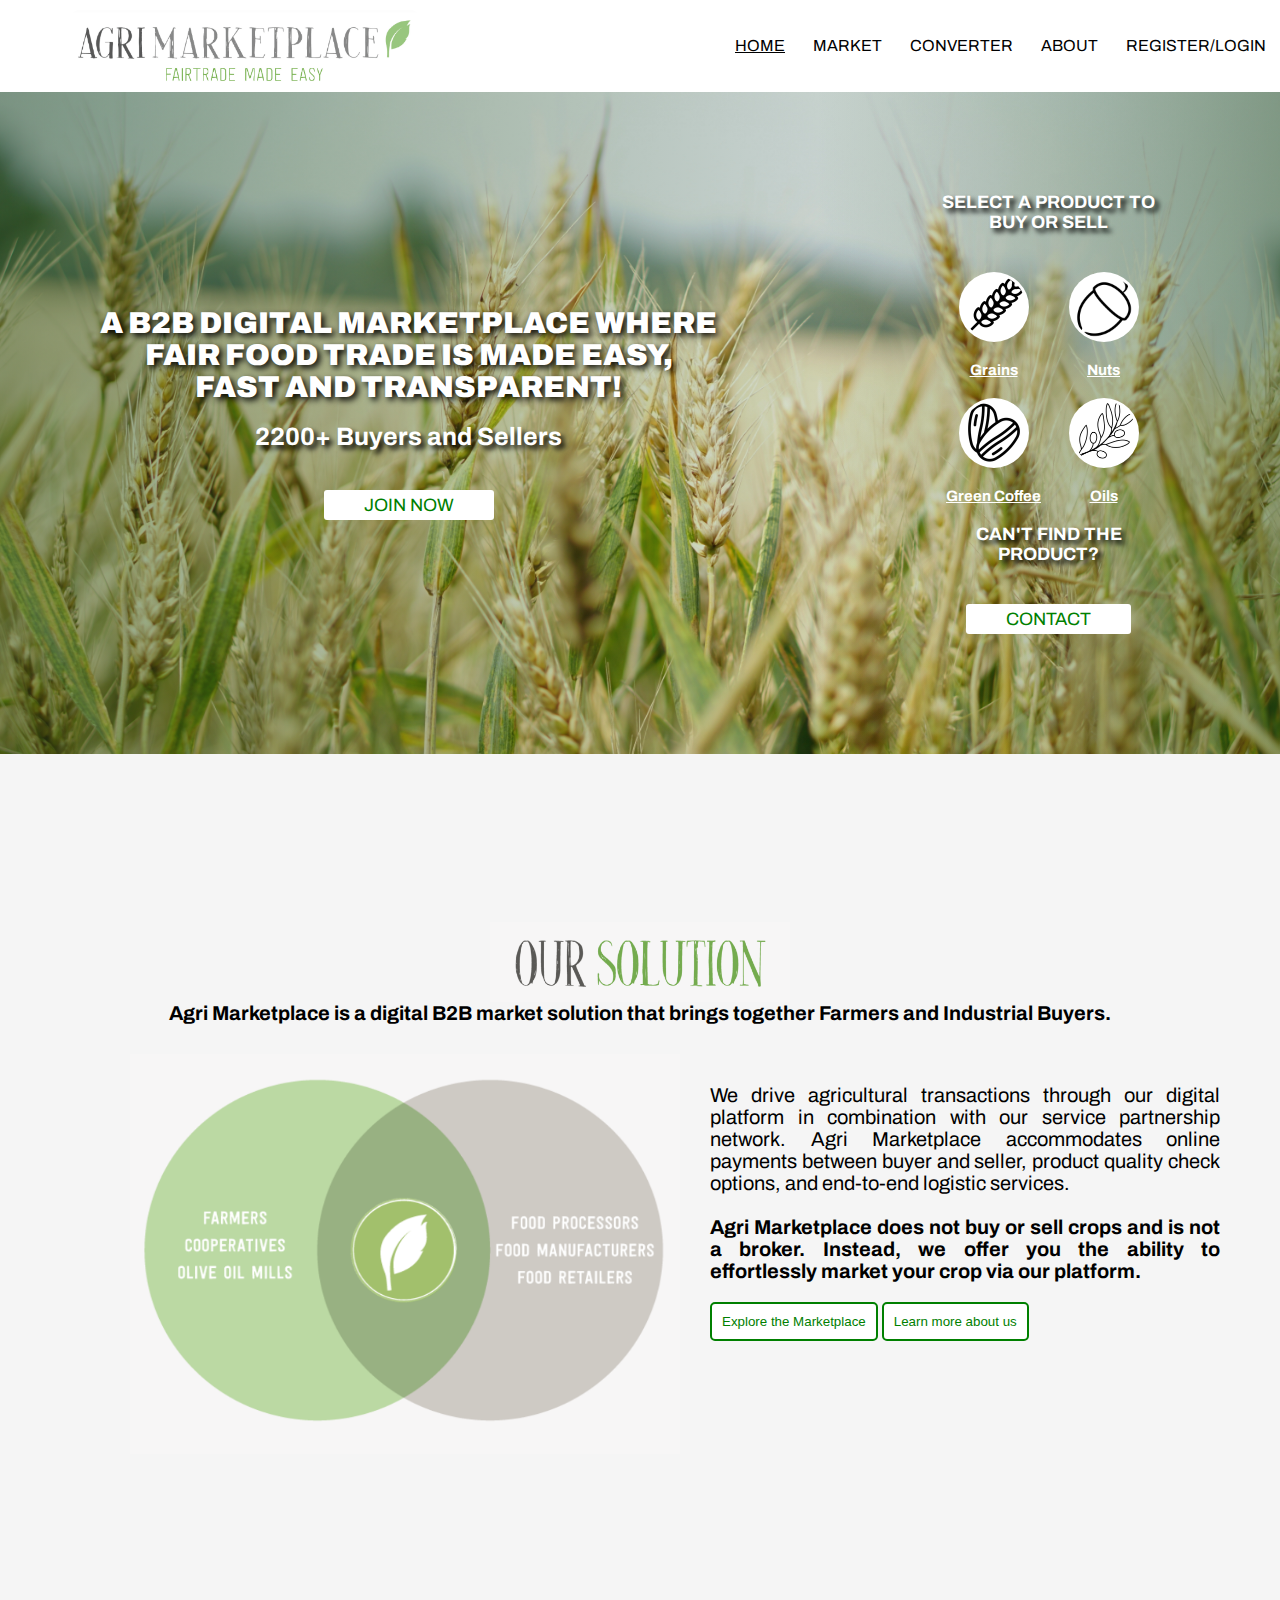
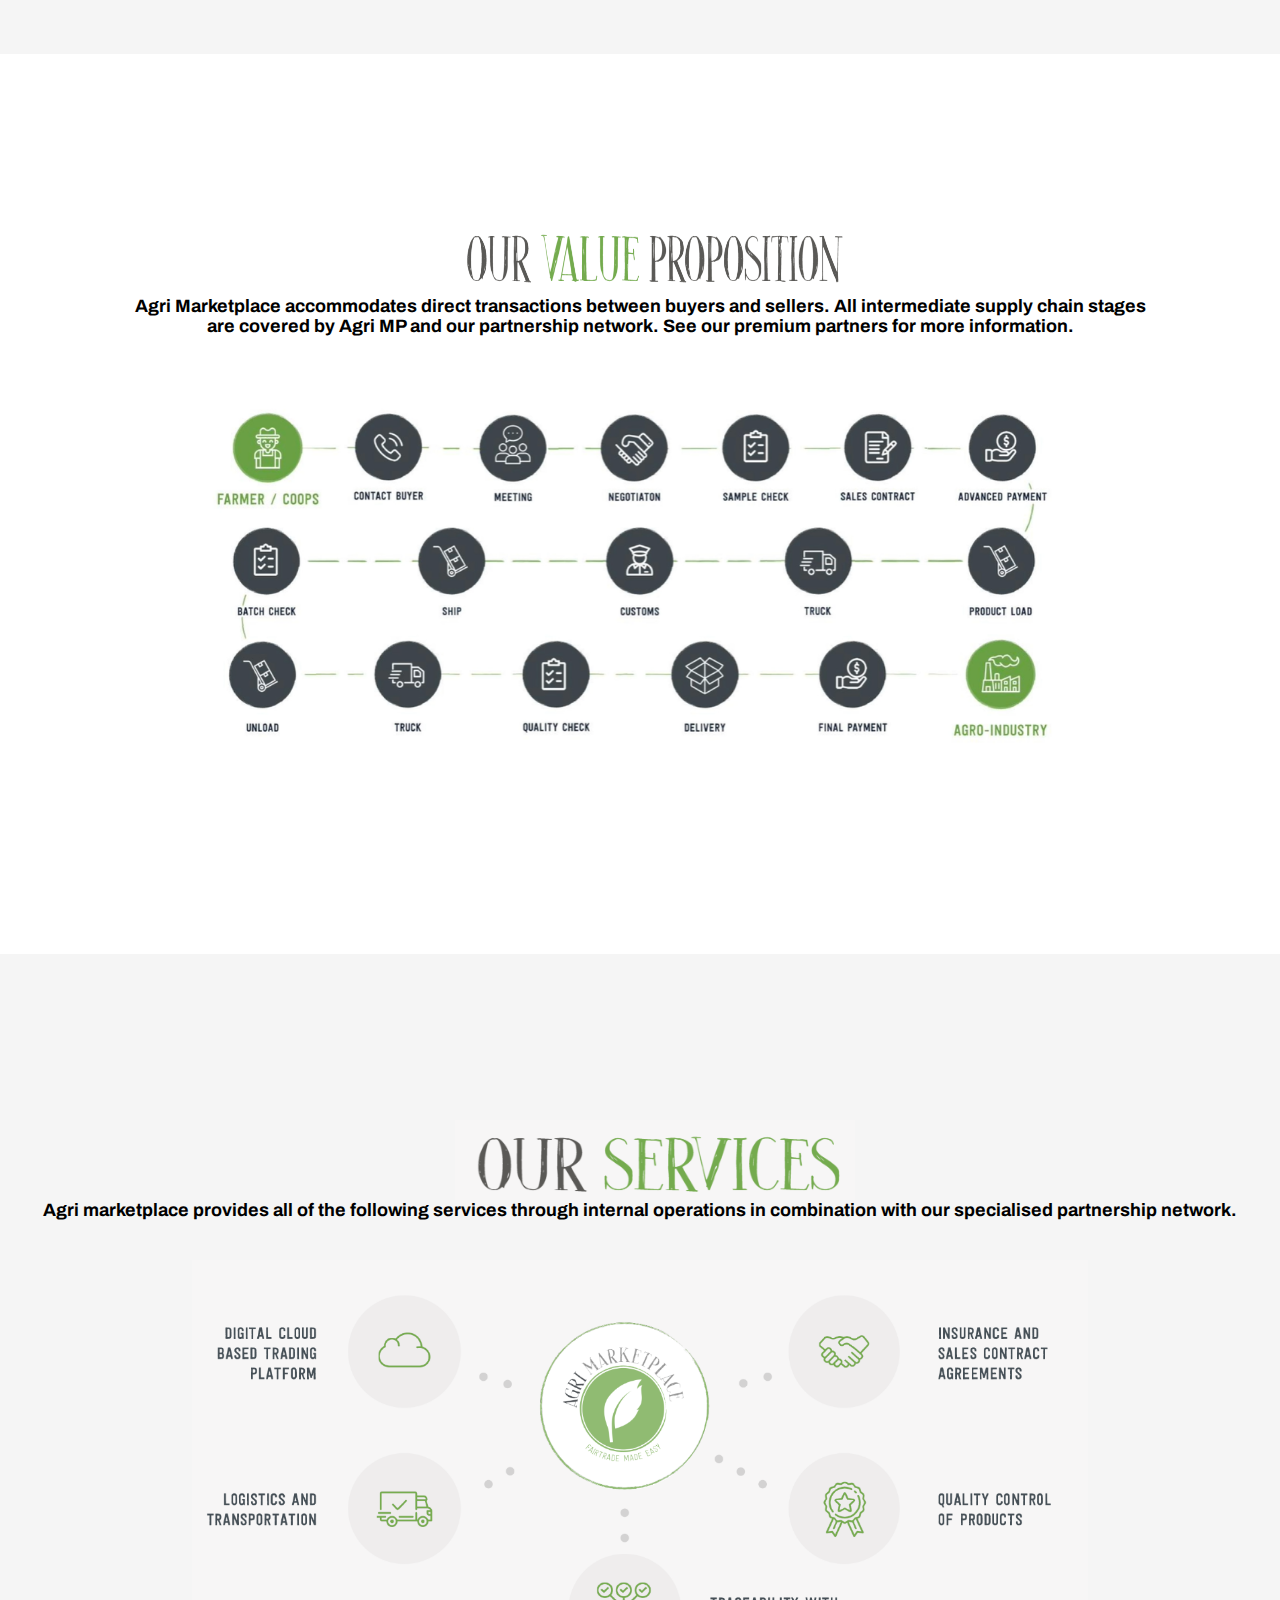
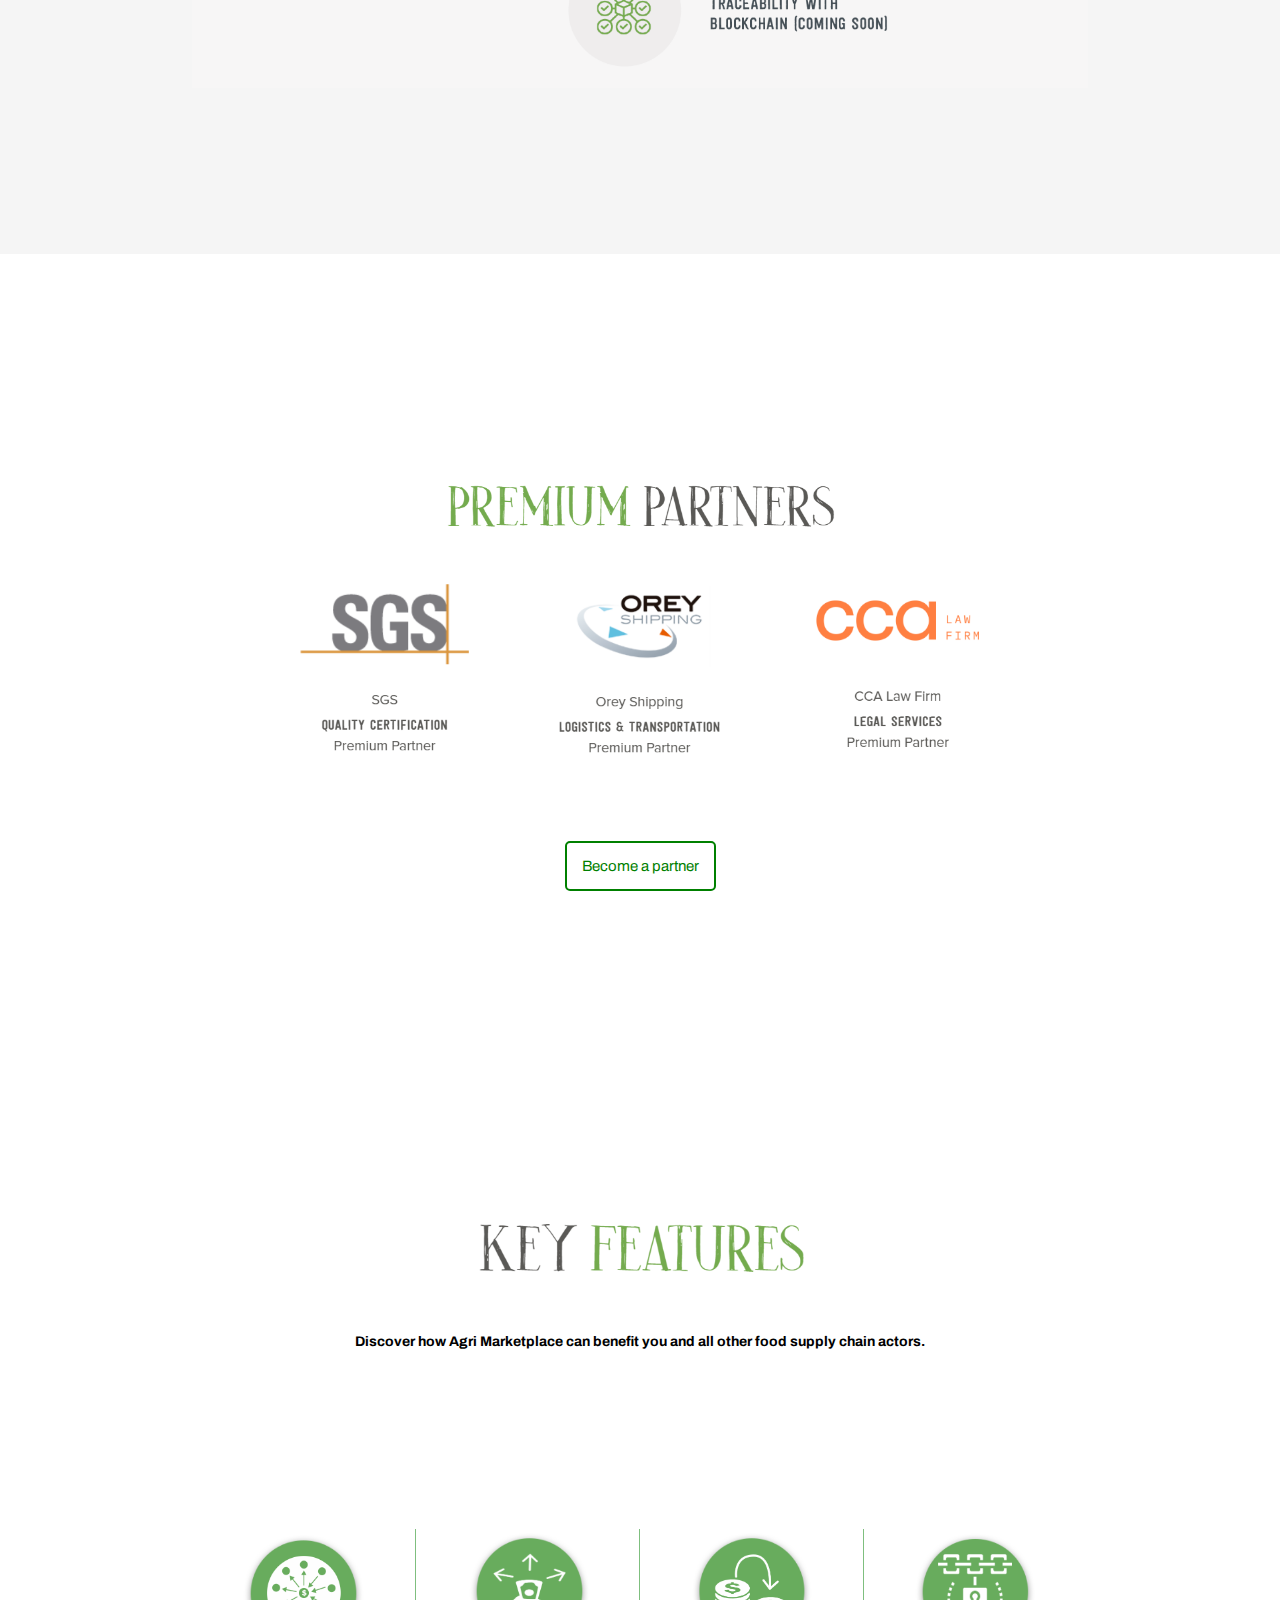
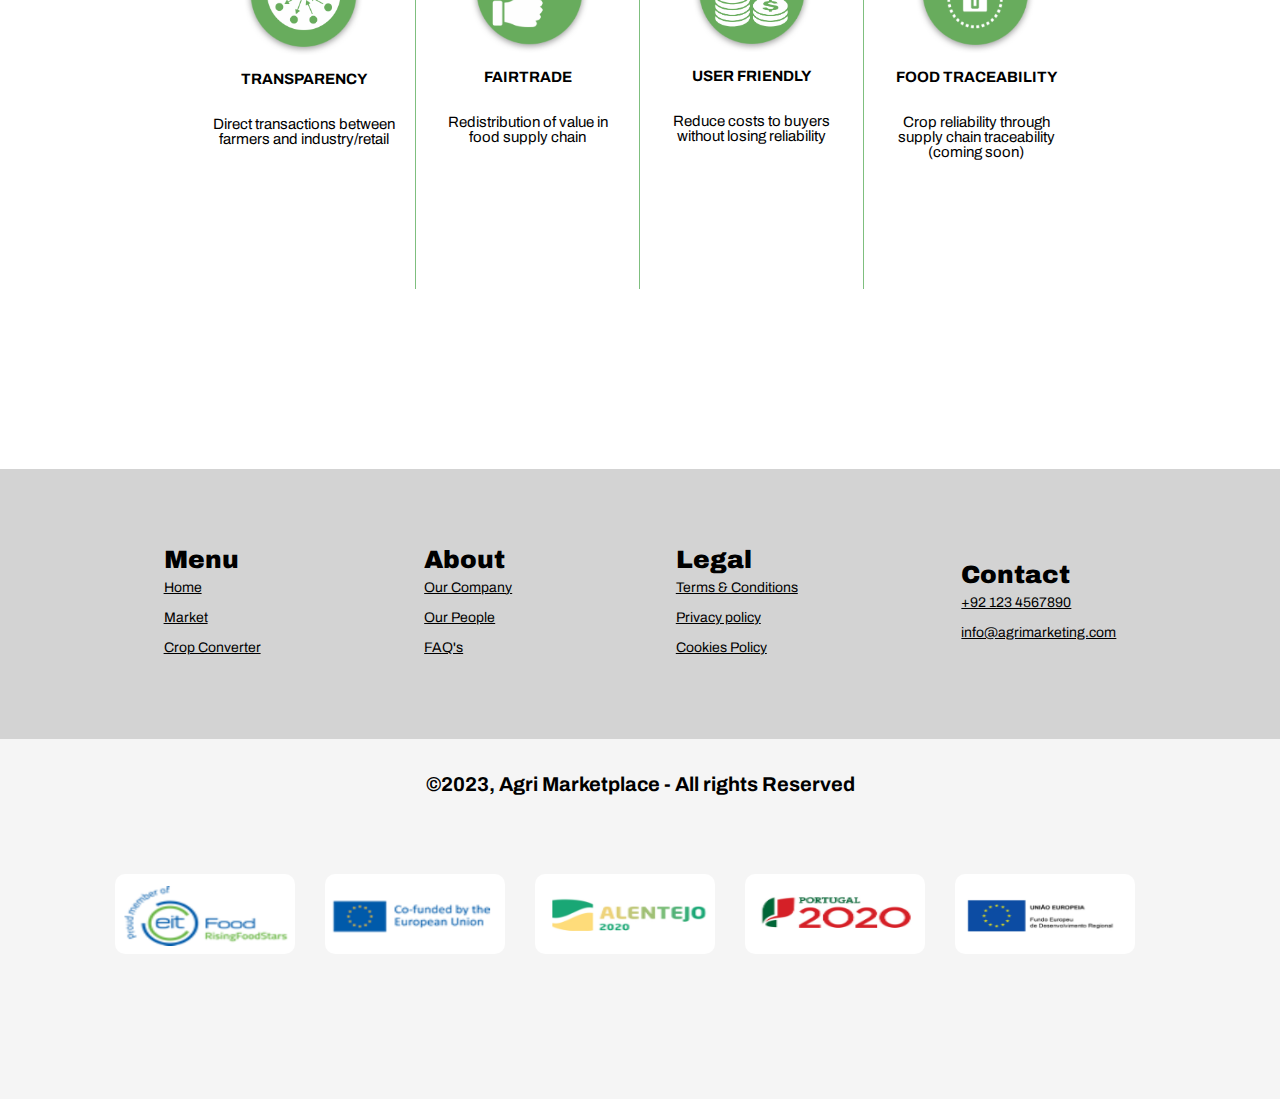
<file: index.html>
<!DOCTYPE html>
<html lang="en">


<head>
    <meta charset="UTF-8">
    <meta http-equiv="X-UA-Compatible" content="IE=edge">
    <meta name="robots" content="index,follow">
    <meta http-equiv="refresh" content="20">
    <meta name="viewport" content="width=device-width, initial-scale=1.0">
    <meta name="description" content="This website is linked to a platform that is related to Agricultural company that sells and buys product and many other things related to Agriculture.">
    <link rel="stylesheet" href="./styles.css">
    <link href="https://fonts.googleapis.com/css2?family=Archivo:ital,wght@0,400;0,500;0,600;1,400;1,500&display=swap" rel="stylesheet">
    <link rel="icon" href="./Icon and Images/agriculture-icon.png">
    <title>Agriculture | Marketplace  </title>
</head>


<body>

<!-- HOME SECTION -->

<section id="Home">
  
<header>
    <div class="header-main-div">

        <div class="logo-div">  
        <a href="#"><img id="main-logo" src="./Icon and Images/Agri Marketplace Logo.png"></a>
        </div>  

        <div class="links-div">
        <ul>
            <li><a href="#"><u> HOME </u></a></li>  
            <li><a href="https://agrimp.com/commodities?options=1">MARKET</a></li>
              <li><a href="https://agrimp.com/tools"> CONVERTER</a></li>
              <li><a href="https://agrimp.com/our-company">ABOUT</a></li>
              <li><a href="https://agrimp.com/users/sign_up"> REGISTER/LOGIN</a></li>
          </ul>
        </div>

      </div>
</header>

<div id="Homebody">

    <div class="home">
            <div id="Homepage-text">
            <h2><b> A B2B DIGITAL MARKETPLACE WHERE <br> FAIR FOOD TRADE IS MADE EASY, <br> FAST AND TRANSPARENT!</b> </h2>
            <h3> 2200+ Buyers and Sellers</h3>
            <a  href="https://agrimp.com/users/sign_up"><button class="Homepage-buttons" >JOIN NOW</button></a>
    </div>
    
    <div class="Sideblock">
            <div id="Homepage-text">
              <h4>SELECT A PRODUCT TO BUY OR SELL</h4>
              <div class="icons-div">
              <div class="grains"><a href="https://agrimp.com/commodities?options=1"><img class="icons" src="./Icon and Images/wheat.ico"></a>
              <a href="https://agrimp.com/commodities?options=1">Grains</a></div>
              <div class="grains"><a href="https://agrimp.com/commodities?options=1"><img class="icons" src="./Icon and Images/OakNut_5190 (1).ico"></a>
              <a href="https://agrimp.com/commodities?options=1">Nuts</a></div>
              <div class="grains"><a href="https://agrimp.com/commodities?options=1"><img class="icons" src="./Icon and Images/seed_caffeine_beans_coffee_icon_252288.ico"></a>
              <a href="https://agrimp.com/commodities?options=1">Green Coffee</a></div>
              <div class="grains"><a href="https://agrimp.com/commodities?options=1"><img class="icons" src="./Icon and Images/ecology_tree_peace_nature_plant_olive_tree_icon_218898.ico"></a>
              <a href="https://agrimp.com/commodities?options=1">Oils</a></div>
            </div>
              <h4>CAN'T FIND THE PRODUCT?</h4>
              <a  href="https://agrimp.com/users/sign_up"><button class="Homepage-buttons">CONTACT</button></a>
            </div>
    </div>         
  </div>
</section>

<!-- SOLUTION SECTION -->

<section class="solution">
  <div class="main-solution">
    <img id="Solutions-img" src="./Icon and Images/Our Solution.png" >
    <h3>Agri Marketplace is a digital B2B market solution that brings together Farmers and Industrial Buyers.</h3>
    
    <div class="horizontal-solution">
      <div class="solution-img">
        <img id="solution-img" src="./Icon and Images/Solution Image.png" >
      </div>

      <div class="solution-text">
        <p>
          We drive agricultural transactions through our digital platform in combination with our service partnership network. Agri Marketplace accommodates online payments between buyer and seller, product quality check options, and end-to-end logistic services.
          <br><br>
          <b>
            Agri Marketplace does not buy or sell crops and is not a broker. Instead, we offer you the ability to effortlessly market your crop via our platform.
          </b>
        </p>
        <div class="solution-buttons">
          <a href="https://agrimp.com/commodities?options=1"><button>Explore the Marketplace</button></a>
          <button>Learn more about us</button>
        </div> 
    </div>
  </div>
  </div>
</section>

<!-- OUR VALUES -->

<section class="values">
  <div class="values-content">
    <img id="value-logo" src="./Icon and Images/Our Value Proposition.png">
    <h3>Agri Marketplace accommodates direct transactions between buyers and sellers. All intermediate supply chain stages <br> are covered by Agri MP and our partnership network. See our premium partners for more information.</h3>
    <img id="way" src="./Icon and Images/Way.png">
  </div>
</section>

<!-- SERVICES SECTION -->
<section class="Services">
  <div class="services-content">
    <img id="services-logo" src="./Icon and Images/Services.png">
    <h3>Agri marketplace provides all of the following services through internal operations in combination with our specialised partnership network.</h3>
    <img id="Services-img" src="./Icon and Images/Services img.png">
  </div>
</section>

<!-- PARTNERS -->
<section class="partners">
  <div class="partners-section">
    <img id="partners-logo" src="./Icon and Images/Partner.png">
    <div class="img-div-partners">
      <a href=""><img src="./Icon and Images/SGS.png" ></a>
      <a href=""><img src="./Icon and Images/OREY.png" ></a>
      <a href=""><img src="./Icon and Images/CCA.png" ></a>
    </div>
    <a href="https://agrimp.com/users/sign_up"><button id="partner" >Become a partner</button></a>  
  </div>
</section>


<!-- Cards -->
<section id="benefits">
  <header class="benefits-head">
    <img src="./Icon and Images/Features.png" >
  </header>
  <h3 id="benifits-h3">Discover how Agri Marketplace can benefit you and all other food supply chain actors.</h3>

  <div class="cards">
    <div class="card borders-on">
      <div class="card-icon">
        <img src="./Icon and Images/Screenshot_54.png" alt="" />
      </div>
      <h4>TRANSPARENCY</h4>
      <p>Direct transactions between farmers and industry/retail
      </p>
    </div>
    <div class="card borders-on">
      <div class="card-icon">
        <img src="./Icon and Images/Screenshot_55.png" alt="" />
      </div>
      <h4>FAIRTRADE</h4>
      <p>
        Redistribution of value in food supply chain
      </p>
    </div>
    <div class="card borders-on">
      <div class="card-icon">
        <img src="./Icon and Images/Screenshot_56.png" alt="" />
      </div>
      <h4>USER FRIENDLY</h4>
      <p>
        Reduce costs to buyers without losing reliability
      </p>
    </div>
    <div class="card">
      <div class="card-icon">
        <img src="./Icon and Images/Screenshot_57.png" alt="" />
      </div>
      <h4>FOOD TRACEABILITY</h4>
      <p>
        Crop reliability through supply chain traceability
(coming soon)
      </p>
    </div>
  </div>
</section>

<div class="menu">
  <div class="menu1">
    <h3><b> Menu </b></h3>
    <ul>
        <li><a href="">Home</a></li>
        <li><a href="">Market</a></li>
        <li><a href="">Crop Converter</a></li>
    </ul>
  </div>
  <div class="about">
    <h3><b> About </b></h3>
    <ul>
      <li><a href="">Our Company</a></li>
      <li><a href="">Our People</a></li>
      <li><a href="">FAQ's</a></li>
  </ul>
  </div>
  <div class="legal">
    <h3><b> Legal </b></h3>
    <ul>
      <li><a href="">Terms & Conditions</a></li>
      <li><a href="">Privacy policy</a></li>
      <li><a href="">Cookies Policy</a></li>
  </ul>
  </div>
  <div class="contact">
    <h3><b> Contact </b></h3>
    <ul>
      <li><a href="">+92 123 4567890</a></li>
      <li><a href="">info@agrimarketing.com</a></li>
  </ul>
  </div>
</div>

<!-- FOOTER -->
<footer>
  <h4>©2023, Agri Marketplace - All rights Reserved</h4>
  <div class="footerdiv">
    
    <a href=""><img class="footerimg" src="./Icon and Images/1.png" ></a>
    <a href=""><img class="footerimg" src="./Icon and Images/2.png" ></a>
    <a href=""><img class="footerimg" src="./Icon and Images/3.png" ></a>
    <a href=""><img class="footerimg" src="./Icon and Images/4.png" ></a>
    <a href=""><img class="footerimg" src="./Icon and Images/5.png" ></a>
  </div>
    
</footer>

</body>
</html>
</file>
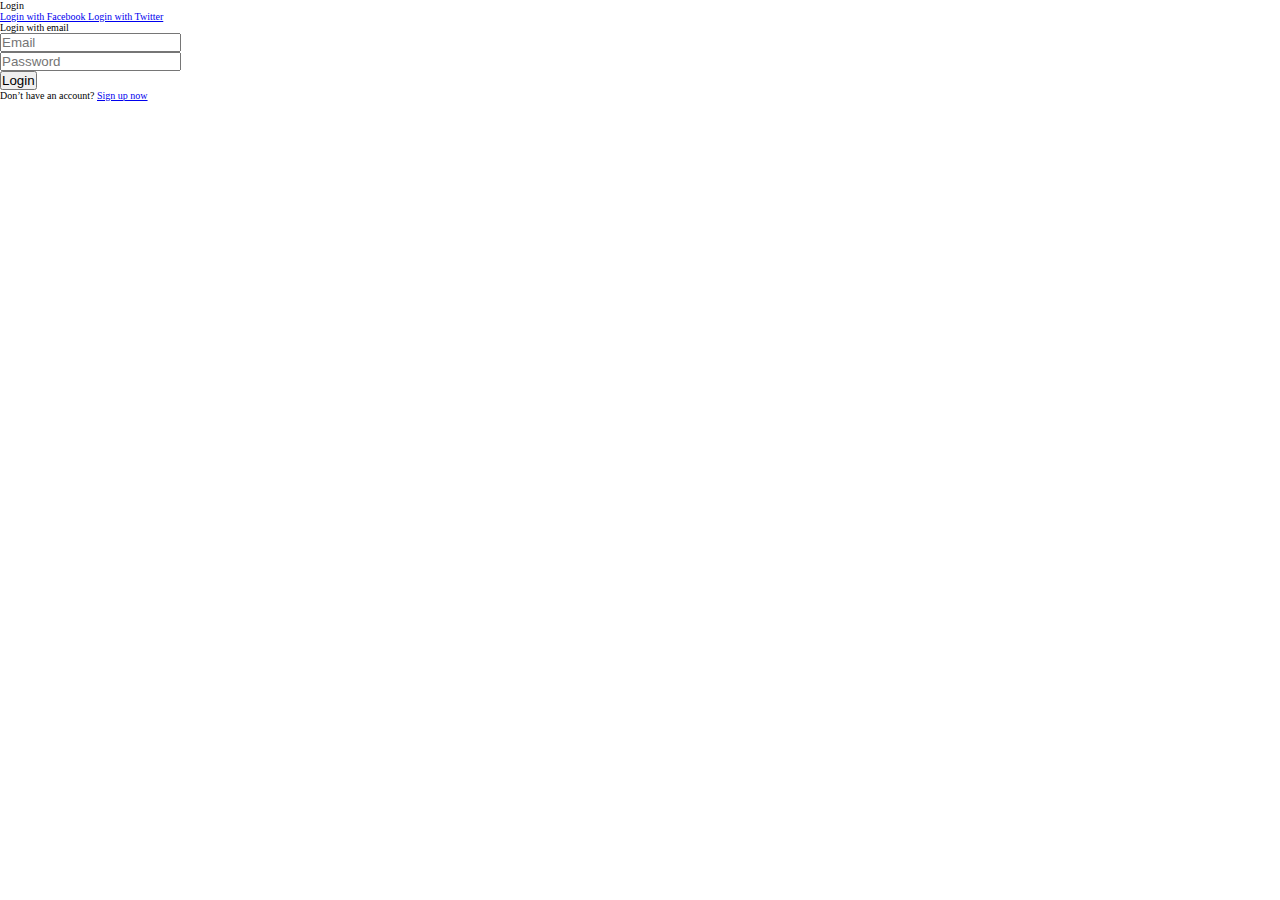
<file: LoginPage.html>
<!DOCTYPE html>
<html lang="en">


<head>
    <meta charset="UTF-8">
    <meta http-equiv="X-UA-Compatible" content="IE=edge">
    <meta name="robots" content="index,follow">
    <meta http-equiv="refresh" content="20">
    <meta name="viewport" content="width=device-width, initial-scale=1.0">
    <meta name="description" content="This website is linked to a platform that is related to booking of different places, flights, restraunts, hotels and many more inter">
    <link rel="stylesheet" href="./styles.css">
    <link rel="icon" href="./Images & logos/airplane.svg">
    <title>Book-It | Reservation Website  </title>
</head>


<body>
  <div class="limiter">
		<div class="container-login100">
			<div class="wrap-login100 p-t-90 p-b-30">
				<form class="login100-form validate-form">
					<span class="login100-form-title p-b-40">
						Login
					</span>

					<div>
						<a href="#" class="btn-login-with bg1 m-b-10">
							<i class="fa fa-facebook-official"></i>
							Login with Facebook
						</a>

						<a href="#" class="btn-login-with bg2">
							<i class="fa fa-twitter"></i>
							Login with Twitter
						</a>
					</div>

					<div class="text-center p-t-55 p-b-30">
						<span class="txt1">
							Login with email
						</span>
					</div>

					<div class="wrap-input100 validate-input m-b-16" data-validate="Please enter email: ex@abc.xyz">
						<input class="input100" type="text" name="email" placeholder="Email">
						<span class="focus-input100"></span>
					</div>

					<div class="wrap-input100 validate-input m-b-20" data-validate = "Please enter password">
						<span class="btn-show-pass">
							<i class="fa fa fa-eye"></i>
						</span>
						<input class="input100" type="password" name="pass" placeholder="Password">
						<span class="focus-input100"></span>
					</div>

					<div class="container-login100-form-btn">
						<button class="login100-form-btn">
							Login
						</button>
					</div>

					<div class="flex-col-c p-t-224">
						<span class="txt2 p-b-10">
							Don’t have an account?
						</span>

						<a href="#" class="txt3 bo1 hov1">
							Sign up now
						</a>
					</div>

				</form>
			</div>
		</div>
	</div>
  
</body>
</html>
</file>
<file: styles.css>
*{
    margin: 0;
    padding: 0;
    box-sizing: border-box;
  }
  
html {
    font-size: 62.5%;
  }


h2{
    font-size: 3rem;
}

h3{
    font-size: 2.5rem;
}

label{
    width: 15rem;
    display: inline-block;
}

/* HEADER (Nav-Bar) */

.header-main-div{
    display: flex;
    min-height: 10vh;
    flex-wrap: wrap;
    
}

.links-div{
    display: flex;
    flex-wrap: wrap;
    align-items: center;
    justify-content: center;
    
}

.logo-div{
    flex: 1 1 10rem;
}
.links-div ul{
    display: flex;
    list-style: none;
    font-size: 1.6rem;
    flex: 1 1 20rem;
    
    
}

.links-div ul a{
    text-decoration: none;
    margin: 1rem 1.4rem;
    color: black;
    font-family: 'Archivo', sans-serif;

}
.links-div ul a:hover{
    text-decoration: none;
    color: green;
    padding-top: 3rem;
    border-top: 2px green solid;
    
}
#main-logo{
    height: 8rem;
    width: 35rem;
    margin-left: 7rem;
    border-radius: 1rem ;
    margin-top: 1rem;
    
}




/* HOME PAGE */

#Homebody{
    background-image: url("./Icon and Images/pexels-pixabay-265216.jpg");
    background-size: calc(100%);
    background-repeat: no-repeat;
    background-position: center;
}

.home{
    text-align: center;
    display: flex;
    flex: 1 1 20rem;
    justify-content: center;
    align-items: center;
    font-family: 'Archivo', sans-serif;
    font-weight: bold;
    background-image: linear-gradient(to right , rgba(35, 76, 24, 0.5), transparent);

}
.Sideblock{
    
    flex: 1 1 20rem;
    background-image: linear-gradient(to left , rgba(35, 76, 24, 0.5), transparent);
    justify-content: center;
    align-items: center;
}


.Homepage-buttons{
    margin: 2rem;
    padding: 0.5rem 4rem;
    font-size: 1.8rem;
    border-radius: 0.3rem;
    border: none;
    background-color: white;
    font-family: 'Archivo', sans-serif;
    color: green;

}

.Homepage-buttons:hover{
   
    background-color: green;
    color: rgb(255, 255, 255);
    cursor: pointer;
    transition: 0.3s;
}

#Homepage-text{
    margin: 10rem;
}

#Homepage-text h2{
    color: white;
    border-width: 0.5rem;
    border-color: black;
    text-shadow: 3px 3px 6px rgb(0, 0, 0);
}

#Homepage-text h3{
    margin: 2rem;
    color: white;
    border-width: 0.5rem;
    border-color: black;
    text-shadow: 4px 4px 5px black;

}
#Homepage-text h4{
    margin: 2rem;
    color: white;
    border-width: 0.5rem;
    border-color: black;
    text-shadow: 4px 4px 5px black;
    font-size: 1.8rem;

}
#Homepage-text a{
    color: rgb(255, 255, 255);
    font-size: 1.5rem;
}

.icons{
    width: 70px;
    height: 70px;
    display: flex;
    flex-direction: column;
    margin: 2rem;
    padding: 0.3rem;
    background-color: white;
    border-radius: 4rem;
}

.icons-div{
    display: flex;
    flex-wrap: wrap;
    justify-content: center;
    align-items: center;
}

/* Solution Section */
.solution{
    background-color: whitesmoke;
    min-height: 100vh;
    display: flex;
    flex-direction: column;
    align-items: center;
    justify-content: center;
}

.main-solution{
    display: flex;
    flex-wrap: wrap;
    flex-direction: column;
    align-items: center;
    justify-content: center;

}

#Solutions-img{
    align-items: center;
    width: 30rem;
    height: 08rem;
}
.main-solution h3{
    font-family: 'Archivo', sans-serif;
    font-size: 2rem;
}

.horizontal-solution{
    display: flex;
    
    flex-direction: row;
    margin: 3rem;
}

.solution-text{
    justify-content: center;
    align-items: center;
    font-size: 2rem;
    margin: 3rem;
    text-align: justify;
    font-family: 'Archivo',sans-serif;
}
#solution-img{
    margin-left: 10rem;
    width: 55rem;
    height: 40rem;
}

.solution-buttons button{
    margin: 2rem 0rem;
    padding: 1rem;
    background-color: white;
    color: green;
    border: 2px solid green;
    border-radius: 0.5rem;
}
.solution-buttons button:hover{
    cursor: pointer;
    background-color: green;
    color: white;
    border: 2px solid white;
    border-radius: 0.5rem;
}

/* Values */

.values-content{
    display: flex;
    flex-direction: column;
    align-items: center;
    justify-content: center;
    min-height: 100vh;
}

.values-content h3{
    font-size: 1.8rem;
    text-align: center;
    font-family: 'Archivo', sans-serif;

}

#value-logo{
    width: 40rem;
    height: 8rem;
    margin: 4rem 0rem 0rem 3rem;
}


#way{
    width:70%;
    margin: 5rem;
}


.services-content{
    background-color: whitesmoke;
    display: flex;
    flex-direction: column;
    align-items: center;
    justify-content: center;
    min-height: 100vh;
}

.services-content h3{
    font-size: 1.8rem;
    text-align: center;
    font-family: 'Archivo', sans-serif;
}

#services-logo{
    width: 40rem;
    height: 8rem;
    margin: 4rem 0rem 0rem 3rem;
}

#Services-img{
    width: 70%;
    margin: 4rem 7rem;

}

/* Partners */
.partners-section{
    display: flex;
    flex-direction: column;
    justify-content: center;
    align-items: center;
    min-height: 100vh;
}

#partners-logo{
    width: 40rem;
}

.img-div-partners img{
    margin: 3rem;
    height: 20rem;

}

#partner{
    padding: 1.5rem;
    background-color: white;
    border: 2px green solid;
    border-radius: 0.5rem;
    color: green;
    margin: 4rem;
    font-family: 'Archivo',sans-serif;
    font-size: 1.5rem;
    
}
#partner:hover{
    cursor: pointer;
    background-color: green;
    color: white;
    border: 2px solid white;
    border-radius: 0.5rem;
}


/* Cards */


.benefits-head {
    
    
    min-height: 20vh;
    display: flex;
    justify-content: center;
    align-items: center;
    
    
  }
.benefits-head img{
    height: 7rem;
    width:35rem;
}

  .cards {
    display: flex;
    min-height: 80vh;
    align-items: center;
    flex-wrap: wrap;
    background-color: rgb(255, 255, 255);
    width: 70%;
    margin: auto;
  }
  
  .card {
    width: 60%;
    text-align: center;
    flex: 1 1 20rem;
    min-height: 40vh;
    margin: 2rem 0rem;
    /* box-shadow: 0px 10px 10px rgb(117, 117, 123), 0px 20px 20px rgba(0, 0, 0, 0.1); */
    
}
#benifits-h3{
    font-size: 1.4rem;
}

.borders-on{
    border-right: 1px rgba(0, 128, 0, 0.5) solid;
}
.card:hover{
   background-color: rgba(0, 128, 0, 0.5);
transition: 0.5s;
color: white;
cursor: pointer;
}
  
  .cards img {
    max-width: 60%;
    margin: 0rem;
    border-radius: 5rem;
  }
  .card h4,
  .card p {
    padding: 1.5rem;
    line-height: 1;
    font-size: 1.5rem;
    font-family: 'Archivo',sans-serif;
  }
  
  .card-icon {
    background: #ffffff;
  } 

#benifits-h3{
    text-align: center;
    font-family: 'Archivo',sans-serif;
}


.menu{
    display: flex;
    align-items: center;
    justify-content: space-evenly;
    background-color: lightgrey;
    min-height: 30vh;
    flex-wrap: wrap;
}

.menu ul{
    list-style: none;
    font-size:1.4rem ;
    line-height: 3rem;
    font-family: 'Archivo',sans-serif;
}
.menu ul a{
    color: black;
}
.menu h3{
    font-family: 'Archivo', sans-serif;
}

footer{
    background-color: whitesmoke;
    min-height: 40vh;
    display: flex;
    flex-direction: column;
    justify-content: center;
    align-items: center;
    
}
.footerdiv{
    display: flex;
    flex-wrap: wrap;
    justify-content: center;
    align-items: center;
    min-height: 30vh;
}
footer h4{
    font-size: 2rem;
    text-align: center;
    font-family: 'Archivo',sans-serif;
}

.footerimg{
    height: 8rem;
    width: 18rem;
    margin: 0rem 3rem 3rem 0rem;
    border-radius: 1rem;
}


@media screen and (max-width: 1150px) {
.links-div ul{
    font-size: 1.4rem;
}
} 


@media screen and (max-width: 1180px) 
{

.home{
    flex-wrap: wrap;
    background-image: linear-gradient(to left , rgba(35, 76, 24, 0.5), transparent);
}
.Sideblock{
    background-image: linear-gradient(to left , rgba(35, 76, 24, 0.0), transparent);

}

.services-content h3{
    font-size: 1.3rem;
    text-align: center;
    font-family: 'Archivo', sans-serif;
}
    #Homebody{
        background-image: url("./Icon and Images/pexels-pixabay-265216.jpg");
        background-size: cover;
        background-repeat: no-repeat;
        background-position: center;
    }
.horizontal-solution{
    display: flex;
    flex-direction: column;
    align-items: center;
    justify-content: center;
}

} 
    

@media screen and (max-width:1080px){

.solution-buttons button{
    margin:0.5rem;
}    
.Sideblock{
    margin:3rem;
}
#Homepage-text{
    margin:5rem 3rem 0rem 3rem;
}
.footerimg{
    height: 5rem;
    width: 12rem;
    margin: 0rem 2rem 2rem 0rem;
    border-radius: 1rem;
}

}

@media screen and (max-width:960px){

    .header-main-div{
        display: flex;
        flex-direction: column;
        align-items: center;
        justify-content: center;
    }
    #main-logo{
        margin-left: 0;
        height:7rem;
    }
    .logo-div{
        align-items: center;
        justify-content: center;
    }
    .links-div ul a:hover{
        text-decoration: none;
        color: green;
        padding-top: 1rem;
        border-top: 2px green solid;
        
    }
    .main-solution h3{
        font-size: 1.3rem;
    }
    #solution-img{
        margin-left:0;
    }
    .values-content h3{
        font-size: 1.2rem;
    }
    
    }
    
    @media screen and (max-width: 700px) {
        .benefits-head img{
            height: 5rem;
            width:28rem;
        }
        
    }

    @media screen and (max-width: 360px) {
        #main-logo{
            margin-left: 0;
            height:8rem;
            width: 28rem;
        }
        .card{
            border-left: 1px solid green ;
            border-right: 1px solid green;
        }
        .img-div-partners img{
            margin: 3rem;
            height: 15rem;
            display: flex;
            flex-direction: column;
            align-items: center;
            justify-content: center;
        }
        #partners-logo{
            width: 75%;
        }
        #services-logo{
            width: 75%;
            margin: 3rem 0rem ;
        }
        #value-logo{
            width: 80%;
        margin: 3rem 0rem 1rem 0rem ;

        }
        .values-content{
            min-height: 70vh;
        }
        #Services-img{
            margin: 0;
            height: 20rem;
            width: 35rem;
        }
        #solution-img{
            margin: 0;
            height: 20rem;
            width: 30rem;
        }
        .services-content{
            min-height: 70vh;
        }
        .menu ul{
            list-style: none;
            font-size:1.2rem ;
            line-height: 3rem;
            
        }
        #way{
            margin: 2rem 0rem;
            height: 18rem;
            width: 35rem;
        }
        
        .menu h3{
            font-size: 1.5rem;
        }
        .main-solution h3{
            font-size: 1rem;
            text-align: center;
            margin: 0rem 2rem;
        }
        .solution-text{
            
            font-size: 1rem;
            margin: 3rem;
            text-align: justify;
            font-family: 'Archivo',sans-serif;
        }
        .horizontal-solution{
            margin:0;
        }
        .solution-buttons{
            margin: 2rem 0rem;
        }
        .solution-buttons button{
            width: 40%;
            padding: 0.2rem;
        }
        .links-div{
            width: 30%;
        }
        .solution{
            min-height: 70vh;
        }
        .home{
            min-height: 70vh;
        }
        .links-div li{
           font-size: 0.8rem;
           
        }
        
        #Homepage-text h2{
            font-size: 1.5rem;
        }
        #Homepage-text h3{
            font-size: 1.3rem;
        }
        #Homepage-text h4{
            font-size: 1.5rem;
            margin: 2.5rem;
        }
        .icons-div{
            width: 80%;
            margin-left: 3.5rem;
            
        }
        
        .Homepage-buttons{
            margin: 0.2rem;
            padding: 0.5rem 1rem;
            font-size: 1rem;
        }
        .Sideblock{
            margin: 0;
        }

        
    }
    @media screen and (max-width: 408px) {
        #main-logo{
            margin-left: 0;
            height:5rem;
            width: 20rem;
        }
        .card{
            border-left: 1px solid green ;
            border-right: 1px solid green;
        }
        .img-div-partners img{
            margin: 3rem;
            height: 15rem;
            display: flex;
            flex-direction: column;
            align-items: center;
            justify-content: center;
        }
        #partners-logo{
            width: 75%;
        }
        #services-logo{
            width: 75%;
            margin: 3rem 0rem ;
        }
        #value-logo{
            width: 80%;
        margin: 3rem 0rem 1rem 0rem ;

        }
        .values-content{
            min-height: 70vh;
        }
        #Services-img{
            margin: 0;
            height: 20rem;
            width: 35rem;
        }
        #solution-img{
            margin: 0;
            height: 20rem;
            width: 30rem;
        }
        .services-content{
            min-height: 70vh;
        }
        .menu ul{
            list-style: none;
            font-size:1.2rem ;
            line-height: 3rem;
            
        }
        #way{
            margin: 2rem 0rem;
            height: 18rem;
            width: 35rem;
        }
        
        .menu h3{
            font-size: 1.5rem;
        }
        .main-solution h3{
            font-size: 1rem;
            text-align: center;
            margin: 0rem 2rem;
        }
        .solution-text{
            
            font-size: 1rem;
            margin: 3rem;
            text-align: justify;
            font-family: 'Archivo',sans-serif;
        }
        .horizontal-solution{
            margin:0;
        }
        .solution-buttons{
            margin: 2rem 0rem;
        }
        .solution-buttons button{
            width: 40%;
            padding: 0.2rem;
        }
        .links-div{
            width: 30%;
        }
        .solution{
            min-height: 70vh;
        }
        .home{
            min-height: 70vh;
        }
        .links-div li{
           font-size: 0.8rem;
           
        }
        
        #Homepage-text h2{
            font-size: 1.5rem;
        }
        #Homepage-text h3{
            font-size: 1.3rem;
        }
        #Homepage-text h4{
            font-size: 1.5rem;
            margin: 2.5rem;
        }
        .icons-div{
            width: 80%;
            margin-left: 3.5rem;
            
        }
        
        .Homepage-buttons{
            margin: 0.2rem;
            padding: 0.5rem 1rem;
            font-size: 1rem;
        }
        .Sideblock{
            margin: 0;
        }

    }
</file>
